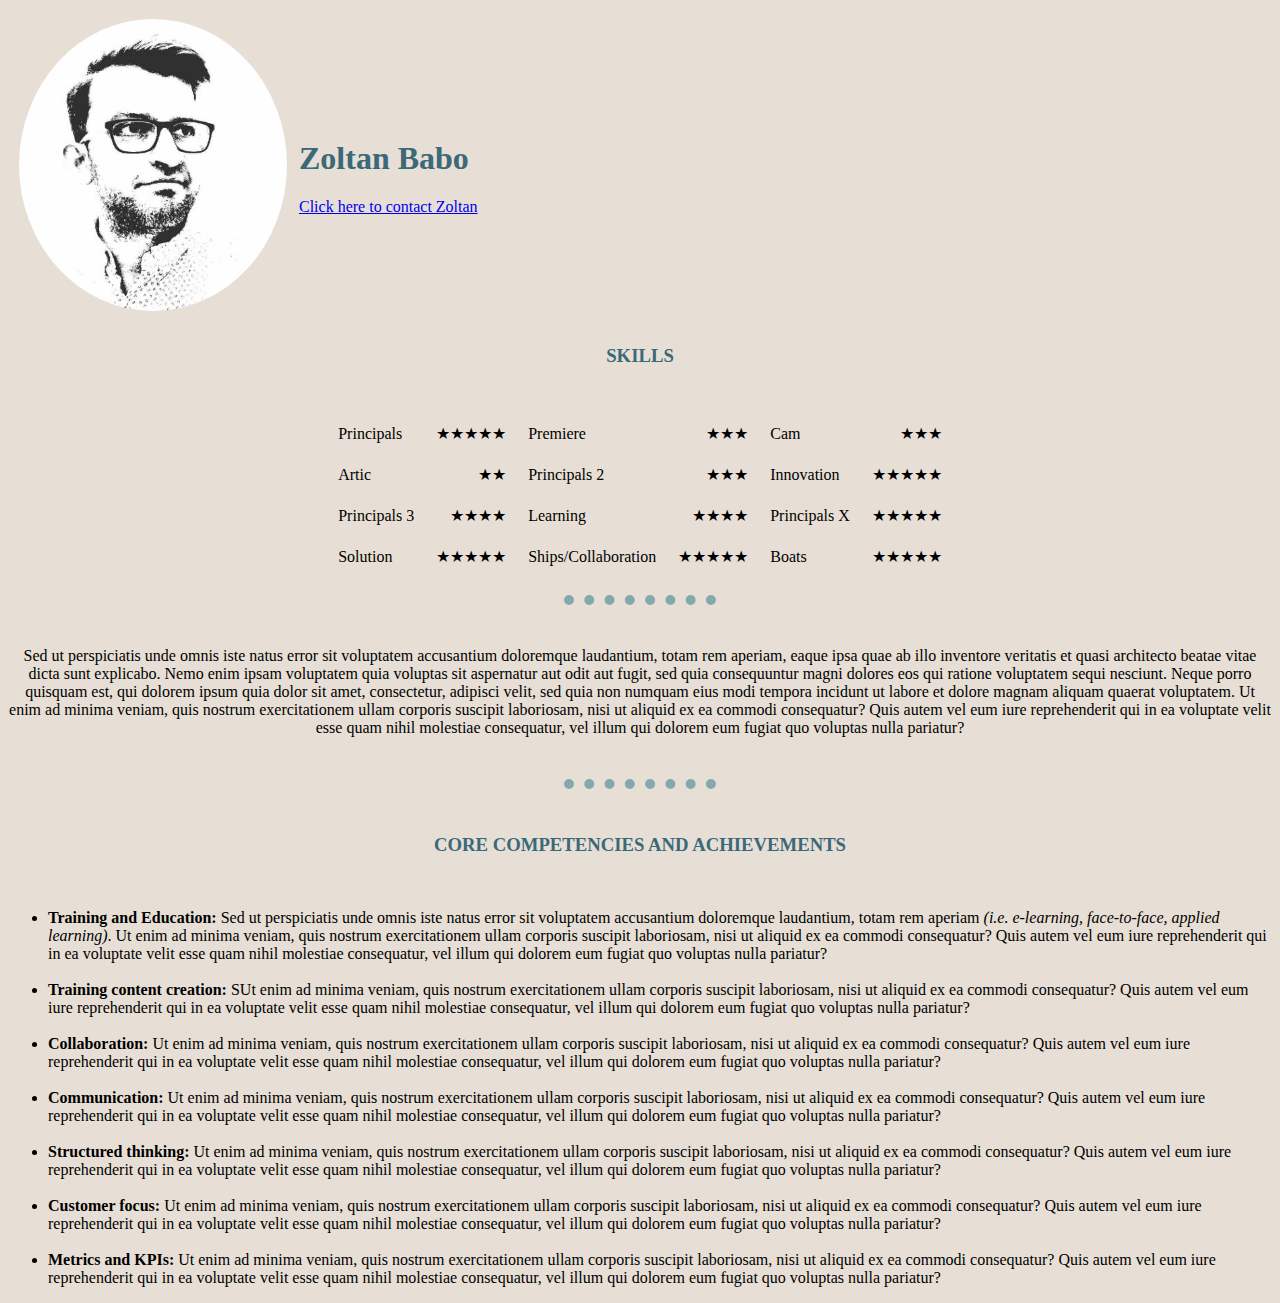
<file: index.html>
<!DOCTYPE html>
<html lang="en" dir="ltr">

<head>
  <meta charset="utf-8">
  <title>★ Zoltan Babo ★</title>
  <link rel="stylesheet" href="style.css">
</head>

<body>
  <table cellspacing="10">
    <tr>
      <td>
        <style>
          img {
            border-radius: 50%;
            align: right
          }
        </style>
        <img src="ZB.png" width="268" height="292" alt="PIX">
      </td>
      <td>
        <h1><strong>Zoltan Babo</strong></h1>
        <a href="contacts.html" target="_blank">Click here to contact Zoltan</a>
      </td>
    </tr>
  </table>

  <center>
    <h3>SKILLS</h3><br>
    <table cellspacing="20">
      <tr>
        <td>Principals</td>
        <td style="text-align:right">★★★★★</td>
        <td>Premiere</td>
        <td style="text-align:right">★★★</td>
        <td>Cam</td>
        <td style="text-align:right">★★★</td>
      </tr>
      <tr>
        <td>Artic</td>
        <td style="text-align:right">★★</td>
        <td>Principals 2</td>
        <td style="text-align:right">★★★</td>
        <td>Innovation</td>
        <td style="text-align:right">★★★★★</td>
      </tr>
      <tr>
        <td>Principals 3</td>
        <td style="text-align:right">★★★★</td>
        <td>Learning</td>
        <td style="text-align:right">★★★★</td>
        <td>Principals X</td>
        <td style="text-align:right">★★★★★</td>
      </tr>
      <tr>
        <td>Solution</td>
        <td style="text-align:right">★★★★★</td>
        <td>Ships/Collaboration</td>
        <td style="text-align:right">★★★★★</td>
        <td>Boats</td>
        <td style="text-align:right">★★★★★</td>
      </tr>
    </table>

    <hr>
    <br>

    <p>Sed ut perspiciatis unde omnis iste natus error sit voluptatem accusantium doloremque laudantium, totam rem aperiam, eaque ipsa quae ab illo inventore veritatis et quasi architecto beatae vitae dicta sunt explicabo. Nemo enim ipsam voluptatem
      quia voluptas sit aspernatur aut odit aut fugit, sed quia consequuntur magni dolores eos qui ratione voluptatem sequi nesciunt. Neque porro quisquam est, qui dolorem ipsum quia dolor sit amet, consectetur, adipisci velit, sed quia non numquam
      eius modi tempora incidunt ut labore et dolore magnam aliquam quaerat voluptatem. Ut enim ad minima veniam, quis nostrum exercitationem ullam corporis suscipit laboriosam, nisi ut aliquid ex ea commodi consequatur? Quis autem vel eum iure
      reprehenderit qui in ea voluptate velit esse quam nihil molestiae consequatur, vel illum qui dolorem eum fugiat quo voluptas nulla pariatur?</p><br>
  </center>
  <hr><br>
  <center>
    <h3>CORE COMPETENCIES AND ACHIEVEMENTS</h3><br>
  </center>
  <ul>
    <li><strong>Training and Education:</strong> Sed ut perspiciatis unde omnis iste natus error sit voluptatem accusantium doloremque laudantium, totam rem aperiam <em>(i.e. e-learning, face-to-face, applied learning)</em>. Ut enim ad minima veniam,
      quis nostrum exercitationem ullam corporis suscipit laboriosam, nisi ut aliquid ex ea commodi consequatur? Quis autem vel eum iure reprehenderit qui in ea voluptate velit esse quam nihil molestiae consequatur, vel illum qui dolorem eum fugiat
      quo voluptas nulla pariatur?
    </li>
    <br>
    <li><strong>Training content creation: </strong>SUt enim ad minima veniam, quis nostrum exercitationem ullam corporis suscipit laboriosam, nisi ut aliquid ex ea commodi consequatur? Quis autem vel eum iure reprehenderit qui in ea voluptate velit
      esse quam nihil molestiae consequatur, vel illum qui dolorem eum fugiat quo voluptas nulla pariatur?</li><br>
    <li><strong>Collaboration: </strong>Ut enim ad minima veniam, quis nostrum exercitationem ullam corporis suscipit laboriosam, nisi ut aliquid ex ea commodi consequatur? Quis autem vel eum iure reprehenderit qui in ea voluptate velit esse quam
      nihil molestiae consequatur, vel illum qui dolorem eum fugiat quo voluptas nulla pariatur?</li><br>
    <li> <strong>Communication:</strong> Ut enim ad minima veniam, quis nostrum exercitationem ullam corporis suscipit laboriosam, nisi ut aliquid ex ea commodi consequatur? Quis autem vel eum iure reprehenderit qui in ea voluptate velit esse quam
      nihil molestiae consequatur, vel illum qui dolorem eum fugiat quo voluptas nulla pariatur? </li><br>
    <li> <strong>Structured thinking: </strong>Ut enim ad minima veniam, quis nostrum exercitationem ullam corporis suscipit laboriosam, nisi ut aliquid ex ea commodi consequatur? Quis autem vel eum iure reprehenderit qui in ea voluptate velit esse
      quam nihil molestiae consequatur, vel illum qui dolorem eum fugiat quo voluptas nulla pariatur? </li>
    <br>
    <li> <strong>Customer focus: </strong>Ut enim ad minima veniam, quis nostrum exercitationem ullam corporis suscipit laboriosam, nisi ut aliquid ex ea commodi consequatur? Quis autem vel eum iure reprehenderit qui in ea voluptate velit esse quam
      nihil molestiae consequatur, vel illum qui dolorem eum fugiat quo voluptas nulla pariatur?</li><br>
    <li> <strong>Metrics and KPIs: </strong>Ut enim ad minima veniam, quis nostrum exercitationem ullam corporis suscipit laboriosam, nisi ut aliquid ex ea commodi consequatur? Quis autem vel eum iure reprehenderit qui in ea voluptate velit esse quam
      nihil molestiae consequatur, vel illum qui dolorem eum fugiat quo voluptas nulla pariatur?</li>
  </ul>
</body>

</html>
</file>
<file: style.css>
body {
  background-color: #e7dfd5;
}

hr {
  background-color: #e7dfd5;
  border-color: #84a9ac;
  border-style: dotted none none;
  height: none;
  border-width: 10px;
  width: 12%;
}
h1 {
  color: #3b6978;
}
h3 {
  color: #3b6978;
}
</file>
